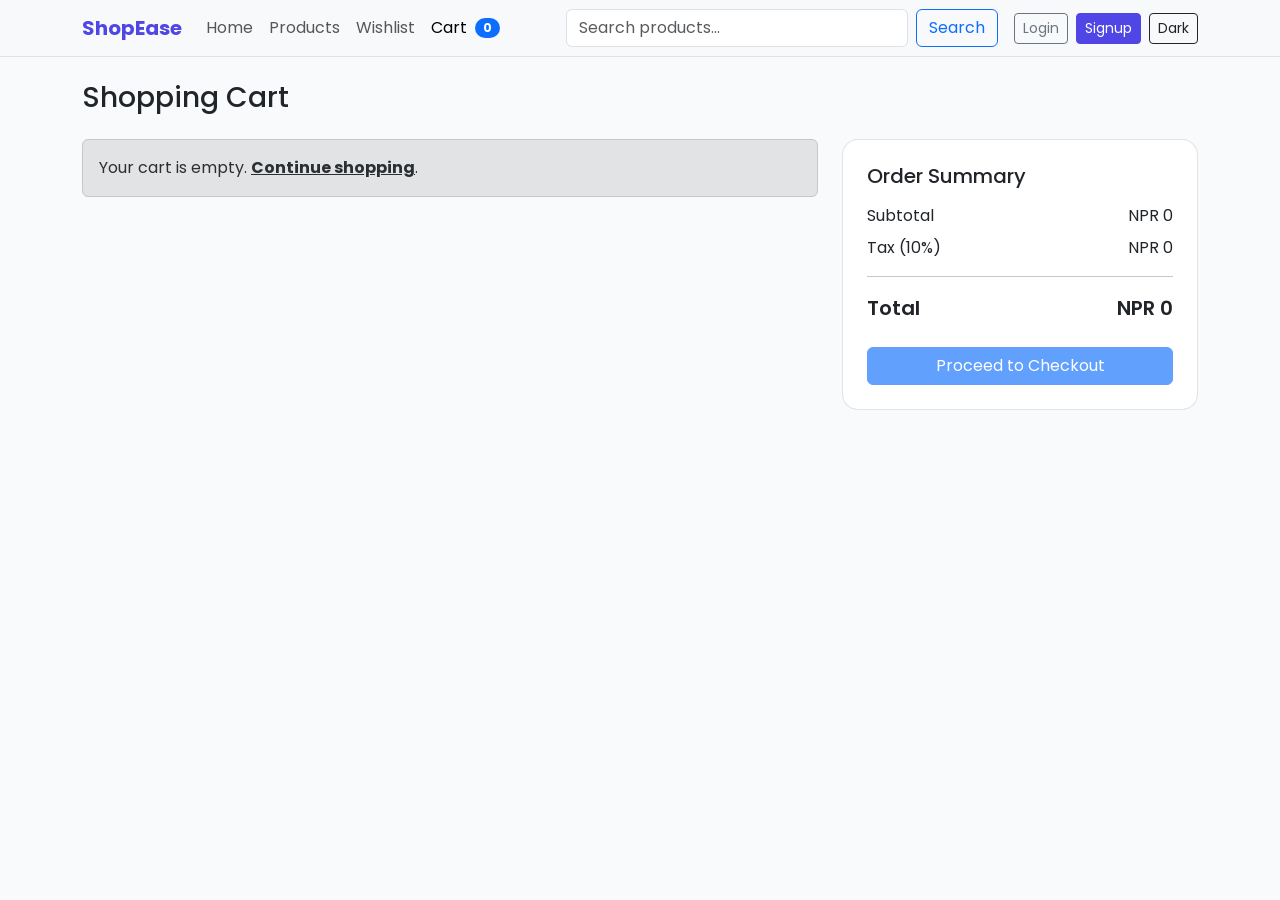
<file: cart.html>
<!doctype html>
<html lang="en" data-bs-theme="light">
  <head>
    <meta charset="UTF-8" />
    <meta name="viewport" content="width=device-width, initial-scale=1.0" />
    <title>ShopEase | Cart</title>
    <link rel="preconnect" href="https://fonts.googleapis.com" />
    <link rel="preconnect" href="https://fonts.gstatic.com" crossorigin />
    <link
      href="https://fonts.googleapis.com/css2?family=Poppins:wght@400;500;600;700&display=swap"
      rel="stylesheet"
    />
    <link
      href="https://cdn.jsdelivr.net/npm/bootstrap@5.3.3/dist/css/bootstrap.min.css"
      rel="stylesheet"
      integrity="sha384-QWTKZyjpPEjISv5WaRU9OFeRpok6YctnYmDr5pNlyT2bRjXh0JMhjY6hW+ALEwIH"
      crossorigin="anonymous"
    />
    <link rel="stylesheet" href="./css/style.css" />
  </head>
  <body>
    <nav class="navbar navbar-expand-lg bg-body-tertiary border-bottom sticky-top">
      <div class="container">
        <a class="navbar-brand fw-bold" href="./index.html">ShopEase</a>
        <button
          class="navbar-toggler"
          type="button"
          data-bs-toggle="collapse"
          data-bs-target="#mainNavbar"
          aria-controls="mainNavbar"
          aria-expanded="false"
          aria-label="Toggle navigation"
        >
          <span class="navbar-toggler-icon"></span>
        </button>
        <div class="collapse navbar-collapse" id="mainNavbar">
          <ul class="navbar-nav me-auto mb-2 mb-lg-0">
            <li class="nav-item"><a class="nav-link" href="./index.html">Home</a></li>
            <li class="nav-item"><a class="nav-link" href="./products.html">Products</a></li>
            <li class="nav-item"><a class="nav-link" href="./wishlist.html">Wishlist</a></li>
            <li class="nav-item">
              <a class="nav-link active d-flex align-items-center gap-2" href="./cart.html">
                Cart <span class="badge text-bg-primary rounded-pill" id="cartCount">0</span>
              </a>
            </li>
          </ul>
          <form class="d-flex me-lg-3 mb-3 mb-lg-0" role="search" id="searchForm">
            <input class="form-control me-2" type="search" id="navbarSearch" placeholder="Search products..." />
            <button class="btn btn-outline-primary" type="submit">Search</button>
          </form>
          <div class="d-flex gap-2">
            <a class="btn btn-outline-secondary btn-sm" href="./login.html">Login</a>
            <a class="btn btn-primary btn-sm" href="./signup.html">Signup</a>
            <button class="btn btn-outline-dark btn-sm" id="themeToggle" type="button">
              Dark
            </button>
          </div>
        </div>
      </div>
    </nav>

    <main class="py-4">
      <div class="container">
        <h1 class="h3 mb-4">Shopping Cart</h1>
        <div class="row g-4">
          <div class="col-12 col-lg-8">
            <div id="cartItemsContainer"></div>
          </div>
          <div class="col-12 col-lg-4">
            <div class="summary-card p-4 bg-body">
              <h2 class="h5 mb-3">Order Summary</h2>
              <div class="d-flex justify-content-between mb-2">
                <span>Subtotal</span>
                <span id="subtotalAmount">NPR 0</span>
              </div>
              <div class="d-flex justify-content-between mb-2">
                <span>Tax (10%)</span>
                <span id="taxAmount">NPR 0</span>
              </div>
              <hr />
              <div class="d-flex justify-content-between fw-semibold fs-5">
                <span>Total</span>
                <span id="totalAmount">NPR 0</span>
              </div>
              <a href="./checkout.html" id="checkoutButton" class="btn btn-primary w-100 mt-4">Proceed to Checkout</a>
            </div>
          </div>
        </div>
      </div>
    </main>

    <script
      src="https://cdn.jsdelivr.net/npm/bootstrap@5.3.3/dist/js/bootstrap.bundle.min.js"
      integrity="sha384-YvpcrYf0tY3lHB60NNkmXc5s9fDVZLESaAA55NDzOxhy9GkcIdslK1eN7N6jIeHz"
      crossorigin="anonymous"
    ></script>
    <script src="./js/products.js"></script>
    <script src="./js/main.js"></script>
    <script src="./js/cart.js"></script>
  </body>
</html>
</file>
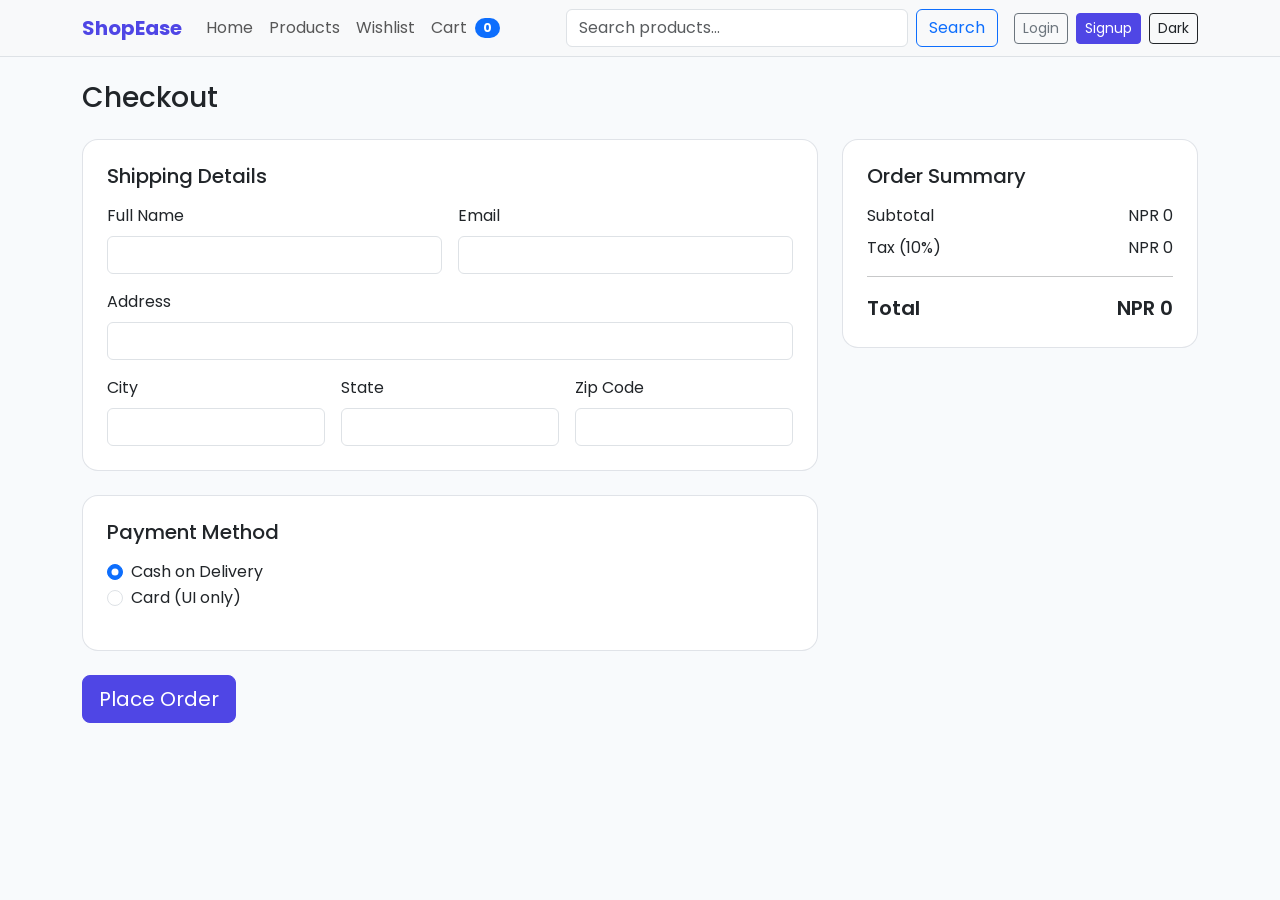
<file: checkout.html>
<!doctype html>
<html lang="en" data-bs-theme="light">
  <head>
    <meta charset="UTF-8" />
    <meta name="viewport" content="width=device-width, initial-scale=1.0" />
    <title>ShopEase | Checkout</title>
    <link rel="preconnect" href="https://fonts.googleapis.com" />
    <link rel="preconnect" href="https://fonts.gstatic.com" crossorigin />
    <link
      href="https://fonts.googleapis.com/css2?family=Poppins:wght@400;500;600;700&display=swap"
      rel="stylesheet"
    />
    <link
      href="https://cdn.jsdelivr.net/npm/bootstrap@5.3.3/dist/css/bootstrap.min.css"
      rel="stylesheet"
      integrity="sha384-QWTKZyjpPEjISv5WaRU9OFeRpok6YctnYmDr5pNlyT2bRjXh0JMhjY6hW+ALEwIH"
      crossorigin="anonymous"
    />
    <link rel="stylesheet" href="./css/style.css" />
  </head>
  <body>
    <nav class="navbar navbar-expand-lg bg-body-tertiary border-bottom sticky-top">
      <div class="container">
        <a class="navbar-brand fw-bold" href="./index.html">ShopEase</a>
        <button
          class="navbar-toggler"
          type="button"
          data-bs-toggle="collapse"
          data-bs-target="#mainNavbar"
          aria-controls="mainNavbar"
          aria-expanded="false"
          aria-label="Toggle navigation"
        >
          <span class="navbar-toggler-icon"></span>
        </button>
        <div class="collapse navbar-collapse" id="mainNavbar">
          <ul class="navbar-nav me-auto mb-2 mb-lg-0">
            <li class="nav-item"><a class="nav-link" href="./index.html">Home</a></li>
            <li class="nav-item"><a class="nav-link" href="./products.html">Products</a></li>
            <li class="nav-item"><a class="nav-link" href="./wishlist.html">Wishlist</a></li>
            <li class="nav-item">
              <a class="nav-link d-flex align-items-center gap-2" href="./cart.html">
                Cart <span class="badge text-bg-primary rounded-pill" id="cartCount">0</span>
              </a>
            </li>
          </ul>
          <form class="d-flex me-lg-3 mb-3 mb-lg-0" role="search" id="searchForm">
            <input class="form-control me-2" type="search" id="navbarSearch" placeholder="Search products..." />
            <button class="btn btn-outline-primary" type="submit">Search</button>
          </form>
          <div class="d-flex gap-2">
            <a class="btn btn-outline-secondary btn-sm" href="./login.html">Login</a>
            <a class="btn btn-primary btn-sm" href="./signup.html">Signup</a>
            <button class="btn btn-outline-dark btn-sm" id="themeToggle" type="button">
              Dark
            </button>
          </div>
        </div>
      </div>
    </nav>

    <main class="py-4">
      <div class="container">
        <h1 class="h3 mb-4">Checkout</h1>
        <div id="checkoutAlert"></div>
        <div class="row g-4">
          <div class="col-12 col-lg-8">
            <form id="checkoutForm" class="needs-validation" novalidate>
              <div class="summary-card p-4 bg-body mb-4">
                <h2 class="h5 mb-3">Shipping Details</h2>
                <div class="row g-3">
                  <div class="col-12 col-md-6">
                    <label for="fullName" class="form-label">Full Name</label>
                    <input type="text" class="form-control" id="fullName" required />
                    <div class="invalid-feedback">Please enter full name.</div>
                  </div>
                  <div class="col-12 col-md-6">
                    <label for="email" class="form-label">Email</label>
                    <input type="email" class="form-control" id="email" required />
                    <div class="invalid-feedback">Please enter valid email.</div>
                  </div>
                  <div class="col-12">
                    <label for="address" class="form-label">Address</label>
                    <input type="text" class="form-control" id="address" required />
                    <div class="invalid-feedback">Please enter address.</div>
                  </div>
                  <div class="col-12 col-md-4">
                    <label for="city" class="form-label">City</label>
                    <input type="text" class="form-control" id="city" required />
                    <div class="invalid-feedback">Please enter city.</div>
                  </div>
                  <div class="col-12 col-md-4">
                    <label for="state" class="form-label">State</label>
                    <input type="text" class="form-control" id="state" required />
                    <div class="invalid-feedback">Please enter state.</div>
                  </div>
                  <div class="col-12 col-md-4">
                    <label for="zipCode" class="form-label">Zip Code</label>
                    <input type="text" class="form-control" id="zipCode" required />
                    <div class="invalid-feedback">Please enter zip code.</div>
                  </div>
                </div>
              </div>

              <div class="summary-card p-4 bg-body mb-4">
                <h2 class="h5 mb-3">Payment Method</h2>
                <div class="form-check">
                  <input class="form-check-input" type="radio" name="paymentMethod" id="codMethod" value="cod" checked />
                  <label class="form-check-label" for="codMethod">Cash on Delivery</label>
                </div>
                <div class="form-check mb-3">
                  <input class="form-check-input" type="radio" name="paymentMethod" id="cardMethod" value="card" />
                  <label class="form-check-label" for="cardMethod">Card (UI only)</label>
                </div>
                <div id="cardFields" class="row g-3 d-none">
                  <div class="col-12">
                    <label for="cardNumber" class="form-label">Card Number</label>
                    <input type="text" class="form-control" id="cardNumber" />
                  </div>
                  <div class="col-12 col-md-6">
                    <label for="expiryDate" class="form-label">Expiry</label>
                    <input type="text" class="form-control" id="expiryDate" placeholder="MM/YY" />
                  </div>
                  <div class="col-12 col-md-6">
                    <label for="cvv" class="form-label">CVV</label>
                    <input type="text" class="form-control" id="cvv" />
                  </div>
                </div>
              </div>

              <button class="btn btn-primary btn-lg" type="submit">Place Order</button>
            </form>
          </div>

          <div class="col-12 col-lg-4">
            <div class="summary-card p-4 bg-body">
              <h2 class="h5 mb-3">Order Summary</h2>
              <div id="checkoutSummary"></div>
            </div>
          </div>
        </div>
      </div>
    </main>

    <script
      src="https://cdn.jsdelivr.net/npm/bootstrap@5.3.3/dist/js/bootstrap.bundle.min.js"
      integrity="sha384-YvpcrYf0tY3lHB60NNkmXc5s9fDVZLESaAA55NDzOxhy9GkcIdslK1eN7N6jIeHz"
      crossorigin="anonymous"
    ></script>
    <script src="./js/products.js"></script>
    <script src="./js/main.js"></script>
    <script src="./js/checkout.js"></script>
  </body>
</html>
</file>
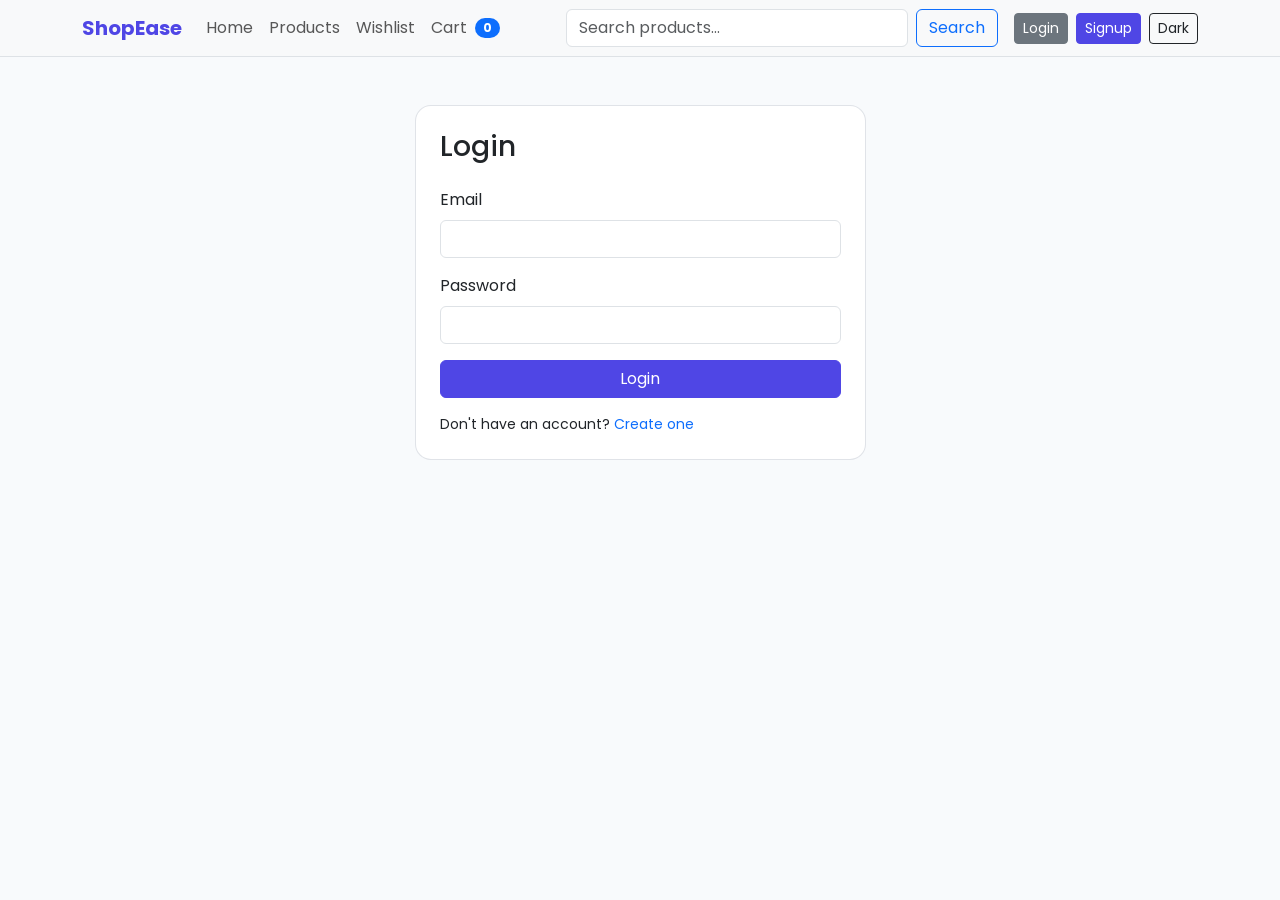
<file: login.html>
<!doctype html>
<html lang="en" data-bs-theme="light">
  <head>
    <meta charset="UTF-8" />
    <meta name="viewport" content="width=device-width, initial-scale=1.0" />
    <title>ShopEase | Login</title>
    <link rel="preconnect" href="https://fonts.googleapis.com" />
    <link rel="preconnect" href="https://fonts.gstatic.com" crossorigin />
    <link
      href="https://fonts.googleapis.com/css2?family=Poppins:wght@400;500;600;700&display=swap"
      rel="stylesheet"
    />
    <link
      href="https://cdn.jsdelivr.net/npm/bootstrap@5.3.3/dist/css/bootstrap.min.css"
      rel="stylesheet"
      integrity="sha384-QWTKZyjpPEjISv5WaRU9OFeRpok6YctnYmDr5pNlyT2bRjXh0JMhjY6hW+ALEwIH"
      crossorigin="anonymous"
    />
    <link rel="stylesheet" href="./css/style.css" />
  </head>
  <body>
    <nav class="navbar navbar-expand-lg bg-body-tertiary border-bottom sticky-top">
      <div class="container">
        <a class="navbar-brand fw-bold" href="./index.html">ShopEase</a>
        <button
          class="navbar-toggler"
          type="button"
          data-bs-toggle="collapse"
          data-bs-target="#mainNavbar"
          aria-controls="mainNavbar"
          aria-expanded="false"
          aria-label="Toggle navigation"
        >
          <span class="navbar-toggler-icon"></span>
        </button>
        <div class="collapse navbar-collapse" id="mainNavbar">
          <ul class="navbar-nav me-auto mb-2 mb-lg-0">
            <li class="nav-item"><a class="nav-link" href="./index.html">Home</a></li>
            <li class="nav-item"><a class="nav-link" href="./products.html">Products</a></li>
            <li class="nav-item"><a class="nav-link" href="./wishlist.html">Wishlist</a></li>
            <li class="nav-item">
              <a class="nav-link d-flex align-items-center gap-2" href="./cart.html">
                Cart <span class="badge text-bg-primary rounded-pill" id="cartCount">0</span>
              </a>
            </li>
          </ul>
          <form class="d-flex me-lg-3 mb-3 mb-lg-0" role="search" id="searchForm">
            <input class="form-control me-2" type="search" id="navbarSearch" placeholder="Search products..." />
            <button class="btn btn-outline-primary" type="submit">Search</button>
          </form>
          <div class="d-flex gap-2">
            <a class="btn btn-outline-secondary btn-sm active" href="./login.html">Login</a>
            <a class="btn btn-primary btn-sm" href="./signup.html">Signup</a>
            <button class="btn btn-outline-dark btn-sm" id="themeToggle" type="button">
              Dark
            </button>
          </div>
        </div>
      </div>
    </nav>

    <main class="py-5">
      <div class="container">
        <div class="row justify-content-center">
          <div class="col-12 col-md-8 col-lg-5">
            <div class="summary-card p-4 bg-body">
              <h1 class="h3 mb-4">Login</h1>
              <div id="authAlert"></div>
              <form id="loginForm" class="needs-validation" novalidate>
                <div class="mb-3">
                  <label for="loginEmail" class="form-label">Email</label>
                  <input type="email" class="form-control" id="loginEmail" required />
                  <div class="invalid-feedback">Enter your registered email.</div>
                </div>
                <div class="mb-3">
                  <label for="loginPassword" class="form-label">Password</label>
                  <input type="password" class="form-control" id="loginPassword" required minlength="6" />
                  <div class="invalid-feedback">Password must be at least 6 characters.</div>
                </div>
                <button type="submit" class="btn btn-primary w-100">Login</button>
              </form>
              <p class="small mt-3 mb-0">
                Don't have an account? <a href="./signup.html" class="text-decoration-none">Create one</a>
              </p>
            </div>
          </div>
        </div>
      </div>
    </main>

    <script
      src="https://cdn.jsdelivr.net/npm/bootstrap@5.3.3/dist/js/bootstrap.bundle.min.js"
      integrity="sha384-YvpcrYf0tY3lHB60NNkmXc5s9fDVZLESaAA55NDzOxhy9GkcIdslK1eN7N6jIeHz"
      crossorigin="anonymous"
    ></script>
    <script src="./js/products.js"></script>
    <script src="./js/main.js"></script>
    <script src="./js/auth.js"></script>
  </body>
</html>
</file>
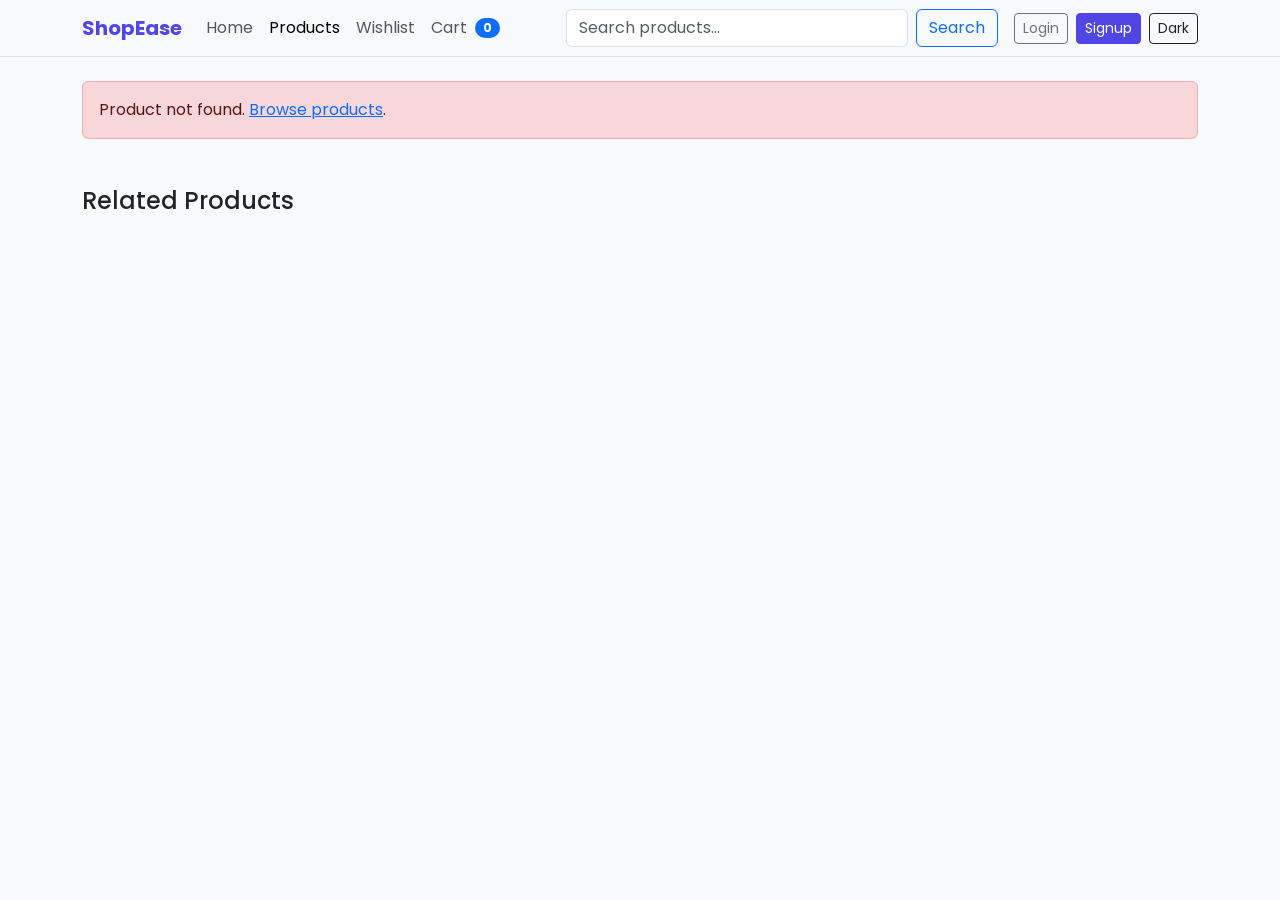
<file: product-details.html>
<!doctype html>
<html lang="en" data-bs-theme="light">
  <head>
    <meta charset="UTF-8" />
    <meta name="viewport" content="width=device-width, initial-scale=1.0" />
    <title>ShopEase | Product Details</title>
    <link rel="preconnect" href="https://fonts.googleapis.com" />
    <link rel="preconnect" href="https://fonts.gstatic.com" crossorigin />
    <link
      href="https://fonts.googleapis.com/css2?family=Poppins:wght@400;500;600;700&display=swap"
      rel="stylesheet"
    />
    <link
      href="https://cdn.jsdelivr.net/npm/bootstrap@5.3.3/dist/css/bootstrap.min.css"
      rel="stylesheet"
      integrity="sha384-QWTKZyjpPEjISv5WaRU9OFeRpok6YctnYmDr5pNlyT2bRjXh0JMhjY6hW+ALEwIH"
      crossorigin="anonymous"
    />
    <link rel="stylesheet" href="./css/style.css" />
  </head>
  <body>
    <nav class="navbar navbar-expand-lg bg-body-tertiary border-bottom sticky-top">
      <div class="container">
        <a class="navbar-brand fw-bold" href="./index.html">ShopEase</a>
        <button
          class="navbar-toggler"
          type="button"
          data-bs-toggle="collapse"
          data-bs-target="#mainNavbar"
          aria-controls="mainNavbar"
          aria-expanded="false"
          aria-label="Toggle navigation"
        >
          <span class="navbar-toggler-icon"></span>
        </button>
        <div class="collapse navbar-collapse" id="mainNavbar">
          <ul class="navbar-nav me-auto mb-2 mb-lg-0">
            <li class="nav-item"><a class="nav-link" href="./index.html">Home</a></li>
            <li class="nav-item"><a class="nav-link active" href="./products.html">Products</a></li>
            <li class="nav-item"><a class="nav-link" href="./wishlist.html">Wishlist</a></li>
            <li class="nav-item">
              <a class="nav-link d-flex align-items-center gap-2" href="./cart.html">
                Cart <span class="badge text-bg-primary rounded-pill" id="cartCount">0</span>
              </a>
            </li>
          </ul>
          <form class="d-flex me-lg-3 mb-3 mb-lg-0" role="search" id="searchForm">
            <input class="form-control me-2" type="search" id="navbarSearch" placeholder="Search products..." />
            <button class="btn btn-outline-primary" type="submit">Search</button>
          </form>
          <div class="d-flex gap-2">
            <a class="btn btn-outline-secondary btn-sm" href="./login.html">Login</a>
            <a class="btn btn-primary btn-sm" href="./signup.html">Signup</a>
            <button class="btn btn-outline-dark btn-sm" id="themeToggle" type="button">
              Dark
            </button>
          </div>
        </div>
      </div>
    </nav>

    <main class="py-4">
      <div class="container">
        <div id="productDetailsContent"></div>
        <section class="mt-5">
          <h2 class="h4 mb-3">Related Products</h2>
          <div class="row g-4" id="relatedProducts"></div>
        </section>
      </div>
    </main>

    <script
      src="https://cdn.jsdelivr.net/npm/bootstrap@5.3.3/dist/js/bootstrap.bundle.min.js"
      integrity="sha384-YvpcrYf0tY3lHB60NNkmXc5s9fDVZLESaAA55NDzOxhy9GkcIdslK1eN7N6jIeHz"
      crossorigin="anonymous"
    ></script>
    <script src="./js/products.js"></script>
    <script src="./js/main.js"></script>
    <script src="./js/product-details.js"></script>
  </body>
</html>
</file>
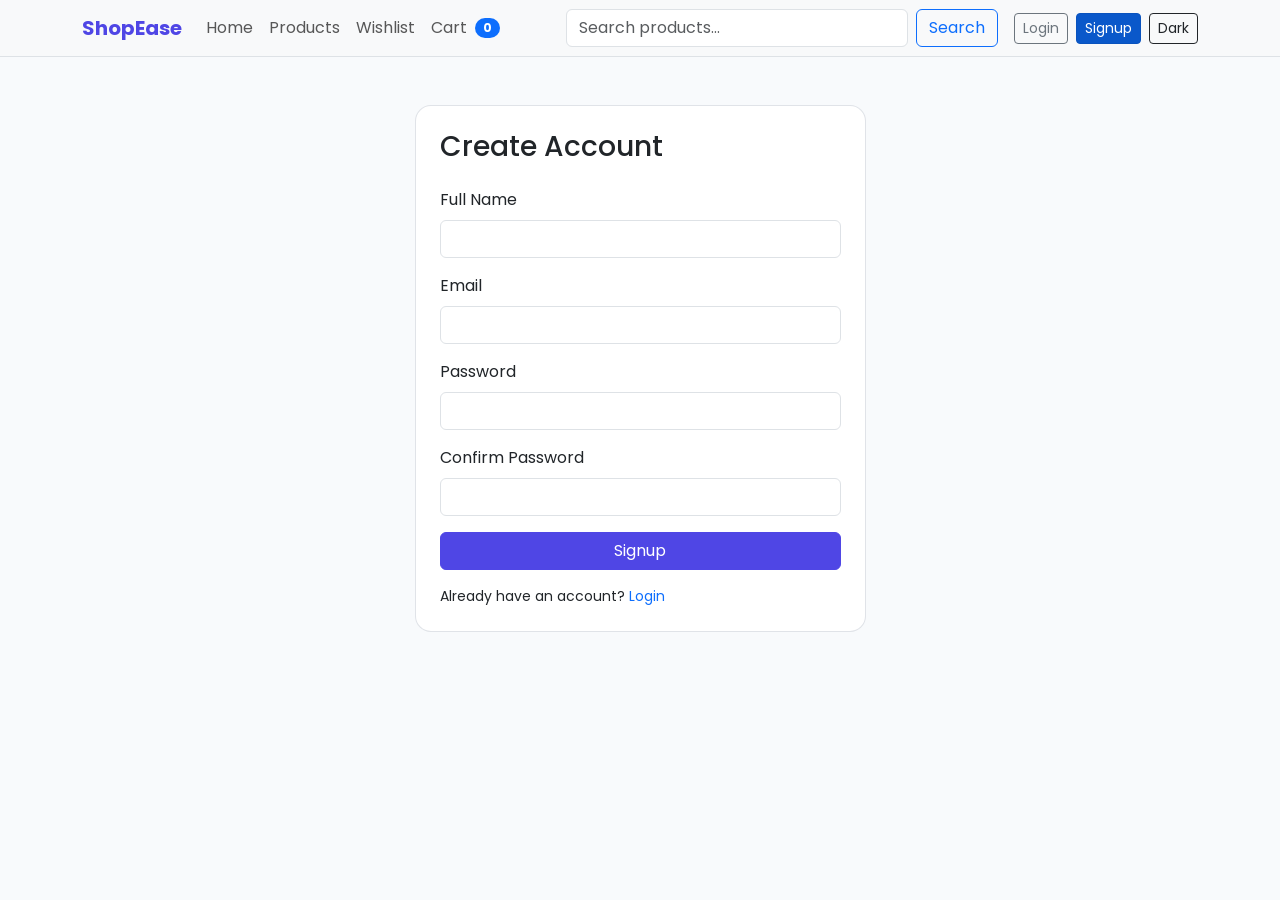
<file: signup.html>
<!doctype html>
<html lang="en" data-bs-theme="light">
  <head>
    <meta charset="UTF-8" />
    <meta name="viewport" content="width=device-width, initial-scale=1.0" />
    <title>ShopEase | Signup</title>
    <link rel="preconnect" href="https://fonts.googleapis.com" />
    <link rel="preconnect" href="https://fonts.gstatic.com" crossorigin />
    <link
      href="https://fonts.googleapis.com/css2?family=Poppins:wght@400;500;600;700&display=swap"
      rel="stylesheet"
    />
    <link
      href="https://cdn.jsdelivr.net/npm/bootstrap@5.3.3/dist/css/bootstrap.min.css"
      rel="stylesheet"
      integrity="sha384-QWTKZyjpPEjISv5WaRU9OFeRpok6YctnYmDr5pNlyT2bRjXh0JMhjY6hW+ALEwIH"
      crossorigin="anonymous"
    />
    <link rel="stylesheet" href="./css/style.css" />
  </head>
  <body>
    <nav class="navbar navbar-expand-lg bg-body-tertiary border-bottom sticky-top">
      <div class="container">
        <a class="navbar-brand fw-bold" href="./index.html">ShopEase</a>
        <button
          class="navbar-toggler"
          type="button"
          data-bs-toggle="collapse"
          data-bs-target="#mainNavbar"
          aria-controls="mainNavbar"
          aria-expanded="false"
          aria-label="Toggle navigation"
        >
          <span class="navbar-toggler-icon"></span>
        </button>
        <div class="collapse navbar-collapse" id="mainNavbar">
          <ul class="navbar-nav me-auto mb-2 mb-lg-0">
            <li class="nav-item"><a class="nav-link" href="./index.html">Home</a></li>
            <li class="nav-item"><a class="nav-link" href="./products.html">Products</a></li>
            <li class="nav-item"><a class="nav-link" href="./wishlist.html">Wishlist</a></li>
            <li class="nav-item">
              <a class="nav-link d-flex align-items-center gap-2" href="./cart.html">
                Cart <span class="badge text-bg-primary rounded-pill" id="cartCount">0</span>
              </a>
            </li>
          </ul>
          <form class="d-flex me-lg-3 mb-3 mb-lg-0" role="search" id="searchForm">
            <input class="form-control me-2" type="search" id="navbarSearch" placeholder="Search products..." />
            <button class="btn btn-outline-primary" type="submit">Search</button>
          </form>
          <div class="d-flex gap-2">
            <a class="btn btn-outline-secondary btn-sm" href="./login.html">Login</a>
            <a class="btn btn-primary btn-sm active" href="./signup.html">Signup</a>
            <button class="btn btn-outline-dark btn-sm" id="themeToggle" type="button">
              Dark
            </button>
          </div>
        </div>
      </div>
    </nav>

    <main class="py-5">
      <div class="container">
        <div class="row justify-content-center">
          <div class="col-12 col-md-8 col-lg-5">
            <div class="summary-card p-4 bg-body">
              <h1 class="h3 mb-4">Create Account</h1>
              <div id="authAlert"></div>
              <form id="signupForm" class="needs-validation" novalidate>
                <div class="mb-3">
                  <label for="signupName" class="form-label">Full Name</label>
                  <input type="text" class="form-control" id="signupName" required />
                  <div class="invalid-feedback">Please enter your name.</div>
                </div>
                <div class="mb-3">
                  <label for="signupEmail" class="form-label">Email</label>
                  <input type="email" class="form-control" id="signupEmail" required />
                  <div class="invalid-feedback">Please enter a valid email.</div>
                </div>
                <div class="mb-3">
                  <label for="signupPassword" class="form-label">Password</label>
                  <input type="password" class="form-control" id="signupPassword" required minlength="6" />
                  <div class="invalid-feedback">Password must be at least 6 characters.</div>
                </div>
                <div class="mb-3">
                  <label for="signupConfirmPassword" class="form-label">Confirm Password</label>
                  <input type="password" class="form-control" id="signupConfirmPassword" required minlength="6" />
                  <div class="invalid-feedback">Passwords must match.</div>
                </div>
                <button type="submit" class="btn btn-primary w-100">Signup</button>
              </form>
              <p class="small mt-3 mb-0">
                Already have an account? <a href="./login.html" class="text-decoration-none">Login</a>
              </p>
            </div>
          </div>
        </div>
      </div>
    </main>

    <script
      src="https://cdn.jsdelivr.net/npm/bootstrap@5.3.3/dist/js/bootstrap.bundle.min.js"
      integrity="sha384-YvpcrYf0tY3lHB60NNkmXc5s9fDVZLESaAA55NDzOxhy9GkcIdslK1eN7N6jIeHz"
      crossorigin="anonymous"
    ></script>
    <script src="./js/products.js"></script>
    <script src="./js/main.js"></script>
    <script src="./js/auth.js"></script>
  </body>
</html>
</file>
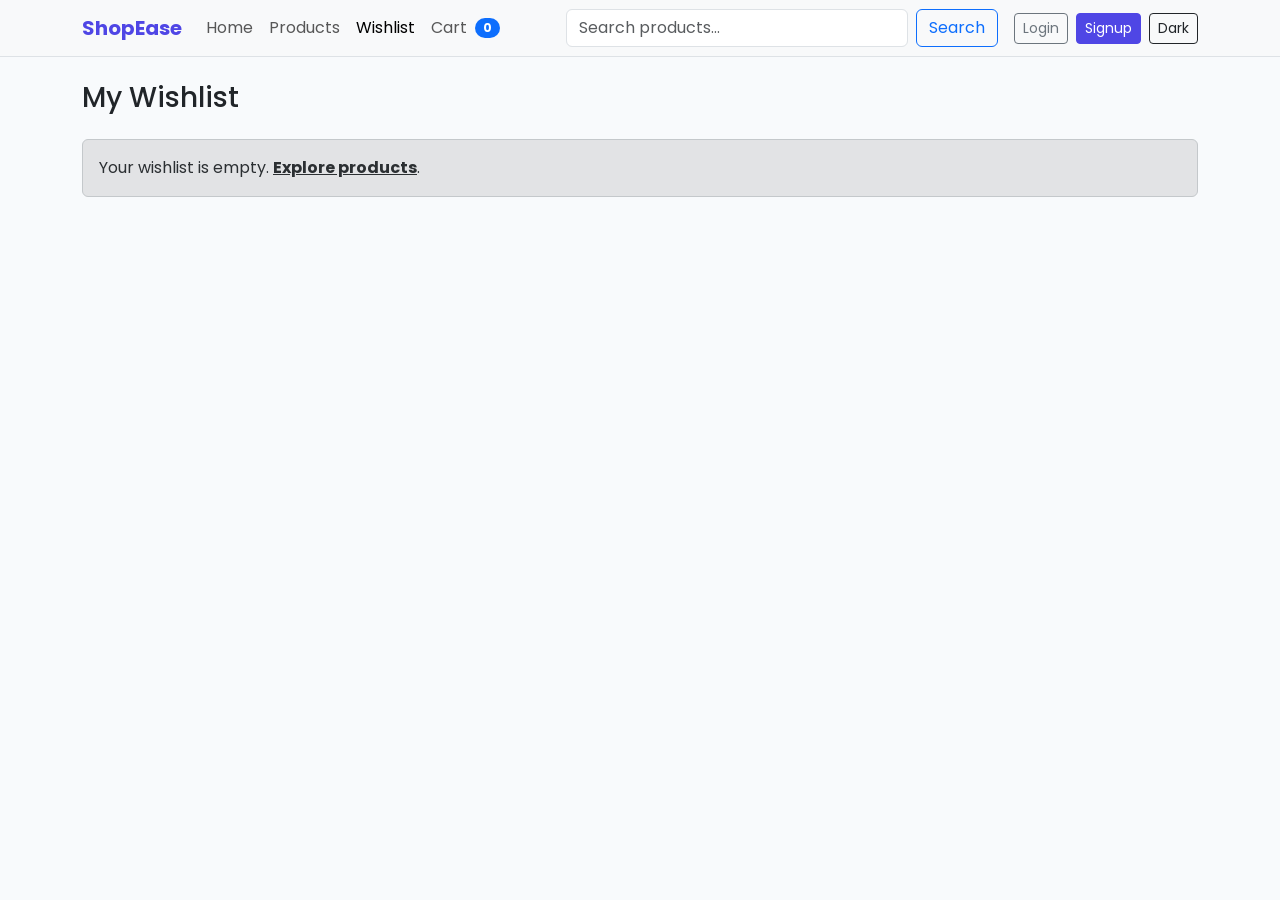
<file: wishlist.html>
<!doctype html>
<html lang="en" data-bs-theme="light">
  <head>
    <meta charset="UTF-8" />
    <meta name="viewport" content="width=device-width, initial-scale=1.0" />
    <title>ShopEase | Wishlist</title>
    <link rel="preconnect" href="https://fonts.googleapis.com" />
    <link rel="preconnect" href="https://fonts.gstatic.com" crossorigin />
    <link
      href="https://fonts.googleapis.com/css2?family=Poppins:wght@400;500;600;700&display=swap"
      rel="stylesheet"
    />
    <link
      href="https://cdn.jsdelivr.net/npm/bootstrap@5.3.3/dist/css/bootstrap.min.css"
      rel="stylesheet"
      integrity="sha384-QWTKZyjpPEjISv5WaRU9OFeRpok6YctnYmDr5pNlyT2bRjXh0JMhjY6hW+ALEwIH"
      crossorigin="anonymous"
    />
    <link rel="stylesheet" href="./css/style.css" />
  </head>
  <body>
    <nav class="navbar navbar-expand-lg bg-body-tertiary border-bottom sticky-top">
      <div class="container">
        <a class="navbar-brand fw-bold" href="./index.html">ShopEase</a>
        <button
          class="navbar-toggler"
          type="button"
          data-bs-toggle="collapse"
          data-bs-target="#mainNavbar"
          aria-controls="mainNavbar"
          aria-expanded="false"
          aria-label="Toggle navigation"
        >
          <span class="navbar-toggler-icon"></span>
        </button>
        <div class="collapse navbar-collapse" id="mainNavbar">
          <ul class="navbar-nav me-auto mb-2 mb-lg-0">
            <li class="nav-item"><a class="nav-link" href="./index.html">Home</a></li>
            <li class="nav-item"><a class="nav-link" href="./products.html">Products</a></li>
            <li class="nav-item"><a class="nav-link active" href="./wishlist.html">Wishlist</a></li>
            <li class="nav-item">
              <a class="nav-link d-flex align-items-center gap-2" href="./cart.html">
                Cart <span class="badge text-bg-primary rounded-pill" id="cartCount">0</span>
              </a>
            </li>
          </ul>
          <form class="d-flex me-lg-3 mb-3 mb-lg-0" role="search" id="searchForm">
            <input class="form-control me-2" type="search" id="navbarSearch" placeholder="Search products..." />
            <button class="btn btn-outline-primary" type="submit">Search</button>
          </form>
          <div class="d-flex gap-2">
            <a class="btn btn-outline-secondary btn-sm" href="./login.html">Login</a>
            <a class="btn btn-primary btn-sm" href="./signup.html">Signup</a>
            <button class="btn btn-outline-dark btn-sm" id="themeToggle" type="button">
              Dark
            </button>
          </div>
        </div>
      </div>
    </nav>

    <main class="py-4">
      <div class="container">
        <h1 class="h3 mb-4">My Wishlist</h1>
        <div id="wishlistContainer"></div>
      </div>
    </main>

    <script
      src="https://cdn.jsdelivr.net/npm/bootstrap@5.3.3/dist/js/bootstrap.bundle.min.js"
      integrity="sha384-YvpcrYf0tY3lHB60NNkmXc5s9fDVZLESaAA55NDzOxhy9GkcIdslK1eN7N6jIeHz"
      crossorigin="anonymous"
    ></script>
    <script src="./js/products.js"></script>
    <script src="./js/main.js"></script>
    <script src="./js/wishlist.js"></script>
  </body>
</html>
</file>
<file: css/style.css>
:root {
  --brand-primary: #4f46e5;
  --brand-primary-dark: #4338ca;
  --surface-soft: #f8fafc;
  --text-muted: #64748b;
}

body {
  font-family: "Poppins", sans-serif;
  background: var(--surface-soft);
}

.navbar-brand {
  color: var(--brand-primary) !important;
}

.hero-section {
  background: linear-gradient(180deg, #eef2ff 0%, #f8fafc 100%);
}

[data-bs-theme="dark"] .hero-section {
  background: linear-gradient(180deg, #111827 0%, #0f172a 100%);
}

.hero-card,
.category-card,
.product-card {
  border: 1px solid rgba(100, 116, 139, 0.2);
}

.category-card {
  background: #ffffff;
  transition: transform 0.2s ease, box-shadow 0.2s ease;
}

[data-bs-theme="dark"] .category-card {
  background: #111827;
}

.category-card:hover,
.product-card:hover {
  transform: translateY(-4px);
  box-shadow: 0 0.6rem 1.2rem rgba(15, 23, 42, 0.12);
}

.product-card .card-img-top {
  height: 220px;
  object-fit: cover;
}

.product-card {
  transition: transform 0.25s ease, box-shadow 0.25s ease;
}

.text-secondary {
  color: var(--text-muted) !important;
}

.btn-primary {
  background-color: var(--brand-primary);
  border-color: var(--brand-primary);
}

.btn-primary:hover,
.btn-primary:focus {
  background-color: var(--brand-primary-dark);
  border-color: var(--brand-primary-dark);
}

.filter-box,
.detail-box {
  border: 1px solid rgba(100, 116, 139, 0.2);
  border-radius: 1rem;
}

.product-main-image {
  width: 100%;
  height: 430px;
  object-fit: cover;
}

.gallery-thumb {
  width: 100%;
  height: 90px;
  object-fit: cover;
  cursor: pointer;
  border: 2px solid transparent;
  border-radius: 0.75rem;
}

.gallery-thumb.active {
  border-color: var(--brand-primary);
}

.cart-product-image,
.wishlist-product-image {
  width: 72px;
  height: 72px;
  object-fit: cover;
  border-radius: 0.75rem;
}

.summary-card {
  border: 1px solid rgba(100, 116, 139, 0.2);
  border-radius: 1rem;
}
</file>
